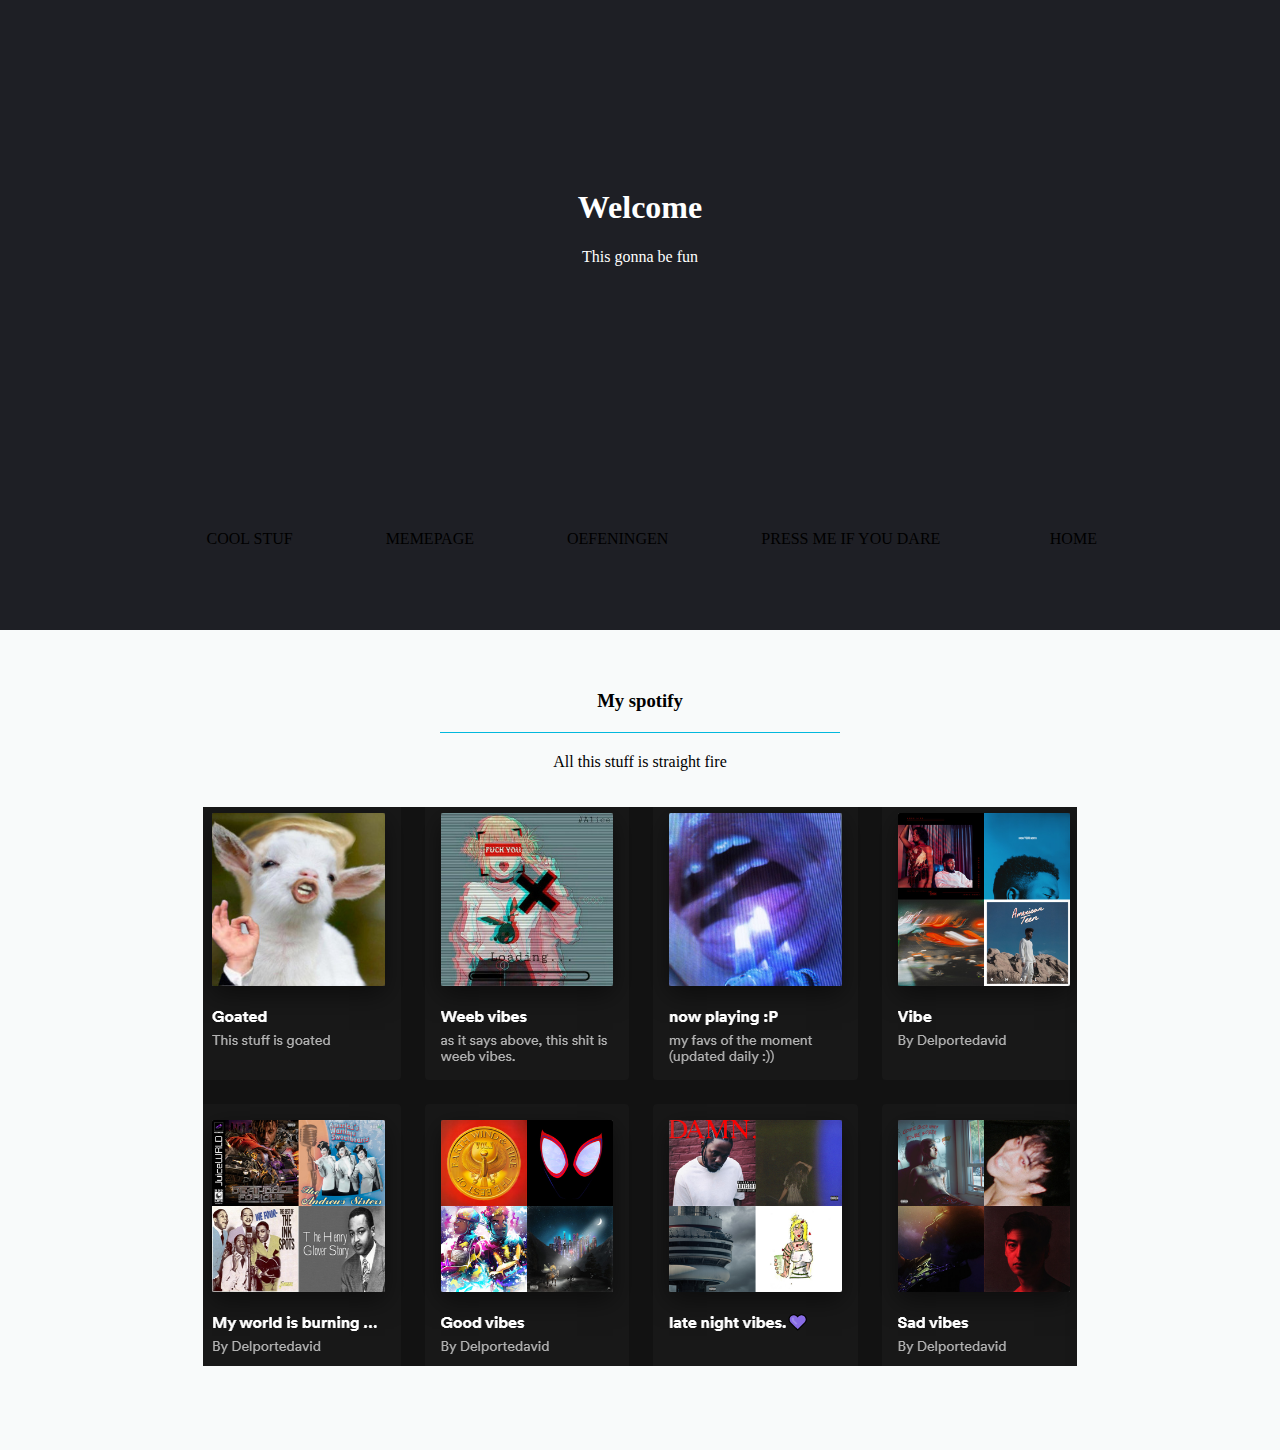
<file: site for school/index.html>
<!DOCTYPE html>
<html lang="en">
<head>
    <meta charset="UTF-8">
    <meta http-equiv="X-UA-Compatible" content="IE=edge">
    <meta name="viewport" content="width=device-width, initial-scale=1.0">
    <title>school site</title>
    <link rel="stylesheet" href="style.css">
</head>
<body>
    
    <div class="hero-image">
        <div class="hero-text">
          <h1>Welcome</h1>
          <p>This gonna be fun</p>
          
        </div>
    </div>
    <nav>
        <ul>
            <li><a href="coolstuf.html">cool stuf</a></li>
            <li><a href="https://www.instagram.com/its.yaboi.david/">Memepage</a></li>
            <li><a href="">Oefeningen</a></li>
            <li><a href="https://youtu.be/dQw4w9WgXcQ">press me if you dare</a></li>
            <li><a href="index.html">home</a></li>
        </ul>
    </nav>
    <div id="primary-content">
        <div class="wrapper">
            <article>
                <h3>My spotify</h3>
                <p>All this stuff is straight fire </p>
                <a href="https://open.spotify.com/user/8xih0tcra10b31wopj1f90nv1?si=070148c8a0604232"><img src="Capture.PNG" alt="spotify account" /></a>
            </article>
        </div>
    </div>

</body>
</html>
</file>
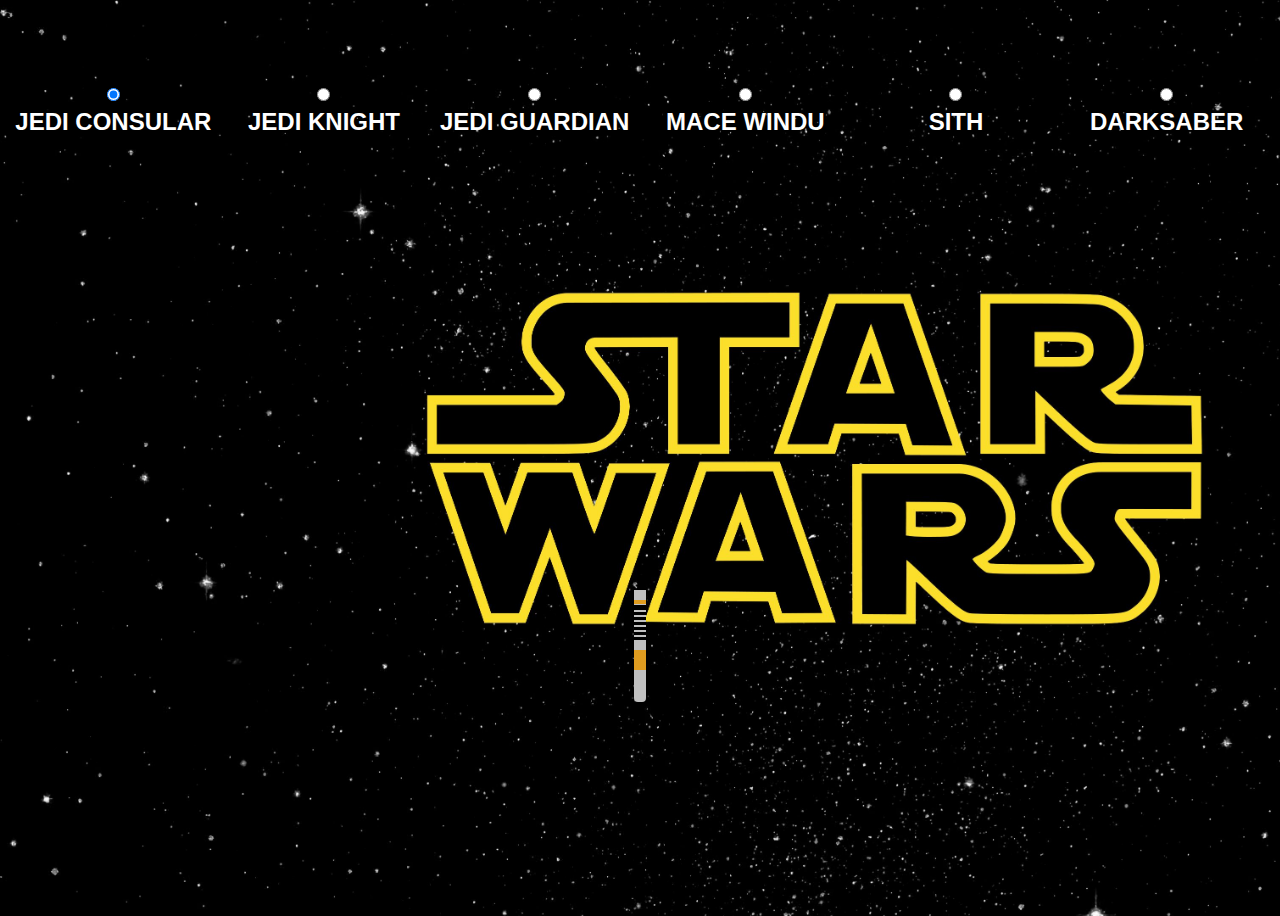
<file: site for school/lightsaber.html>
<!DOCTYPE html>
<html lang="en">
<head>
    <meta charset="UTF-8">
    <link href="https://allfont.net/allfont.css?fonts=star-jedi" rel="stylesheet" type="text/css" />
    <meta http-equiv="X-UA-Compatible" content="IE=edge">
    <meta name="viewport" content="width=device-width, initial-scale=1.0">
    <title>lightsaber</title>
    <link rel="stylesheet" href="lightsaber.css">
    <script src="lightsaber.js"></script>
</head>
<body>
    <label for="green">Jedi Consular</label>
<input type="radio" id="green" name="color" checked>
<label for="blue">Jedi knight</label>
<input type="radio" id="blue" name="color">
<label for="yellow">Jedi Guardian</label>
<input type="radio" id="yellow" name="color">
<label for="purple">Mace Windu</label>
<input type="radio" id="purple" name="color">
<label for="red">Sith</label>
<input type="radio" id="red" name="color">
<label for="darksaber">Darksaber</label>
<input type="radio" id="darksaber" name="color">

<div class="lightsaber">
  <input type="checkbox" value="play" onclick="play()" id="on-off">
  <div class="blade"></div>
  <label class="hilt" for="on-off">
  </label>
  <audio id="audio" src="lightsaber_02.mp3"></audio>
</div>


</body>
</html>
</file>
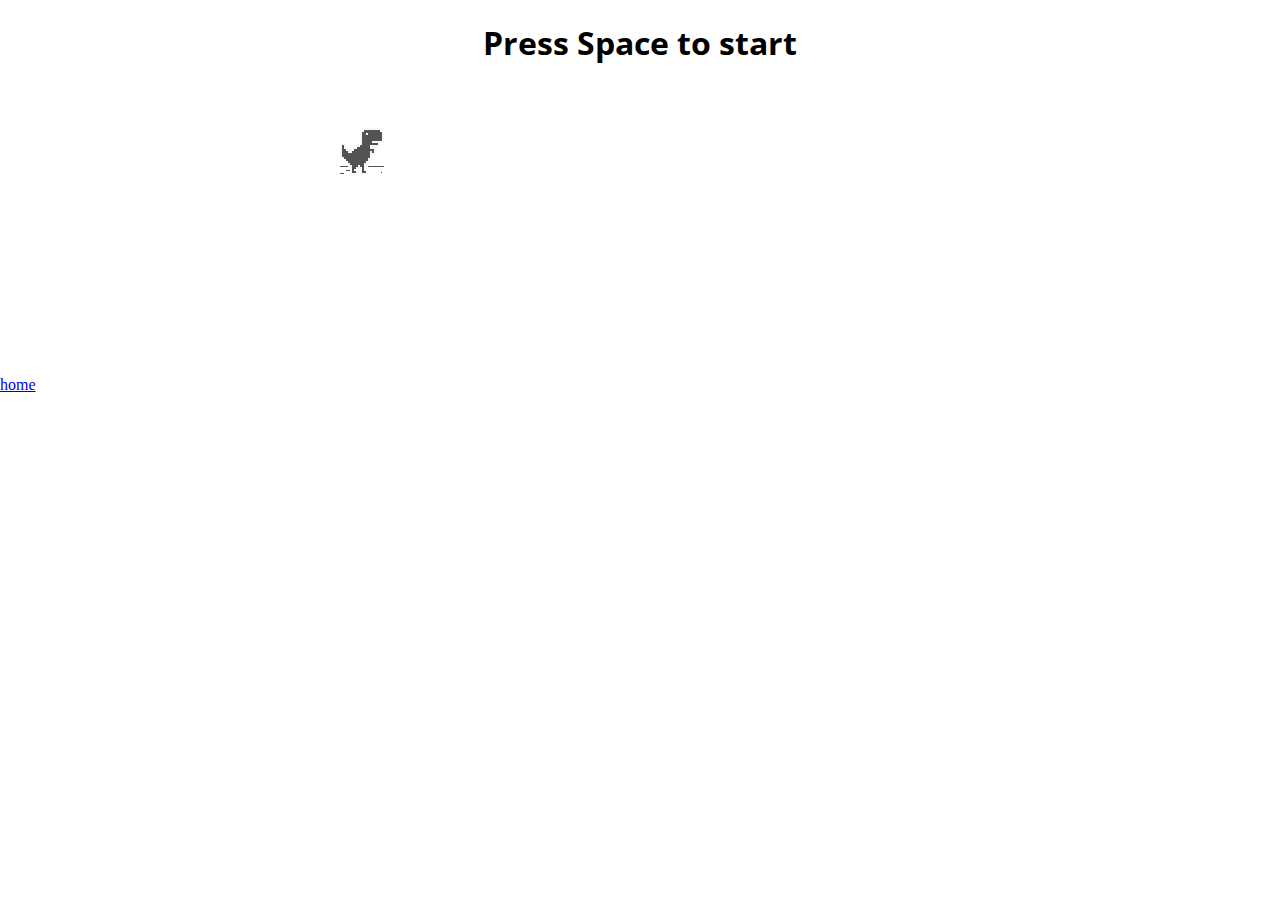
<file: site for school/Trex.html>
<!doctype html>
<html>

<head>
    <meta charset="utf-8">
    <meta name="viewport" content="width=device-width, initial-scale=1.0,maximum-scale=1.0, user-scalable=no">
    <title >chrome easter egg: t-rex runner</title>
    <link rel="stylesheet" href="index.css">
    <link href="https://fonts.googleapis.com/css?family=Open+Sans" rel="stylesheet"> 
    <script src="index.js"></script>
</head>

<body id="t" class="offline">
    <div id="messageBox" class="sendmessage">
         <h1 style="text-align: center;font-family: 'Open Sans', sans-serif;">Press Space to start</h1>
         <div class="niokbutton" onclick="okbuttonsend()"></div>
    </div>
    <div id="main-frame-error" class="interstitial-wrapper">
        <div id="main-content">
            <div class="icon icon-offline" alt=""></div>
        </div>
        <div id="offline-resources">
            <img id="offline-resources-1x" src="assets/default_100_percent/100-offline-sprite.png">
            <img id="offline-resources-2x" src="assets/default_200_percent/200-offline-sprite.png">
            <template id="audio-resources">
                <audio id="offline-sound-press" src="[data-uri]"></audio>
                <audio id="offline-sound-hit" src="[data-uri]"></audio>
                <audio id="offline-sound-reached" src="[data-uri]"></audio>
            </template>
        </div>
    </div>
    <a href="../index.html">home</a> 
</body>

<script>
    document.onkeydown = function(evt) {
    evt = evt || window.event;
    if (evt.keyCode == 32) {
        var box = document.getElementById("messageBox");
        box.style.visibility="hidden";
    }
};
</script>
    
</html>
</file>
<file: site for school/style.css>
body, html {
    height: 100%;
    margin: 0;
}

body{

  background: #1E1F25;
  
}
.hero-image {
  background-image: url("https://www.nawpic.com/media/2020/meme-nawpic-4.jpg");

  height: 50%;

  background-position: center;
  background-repeat: no-repeat;
  background-size: cover;
  position: relative;
}

.hero-text {
  text-align: center;
  position: absolute;
  top: 50%;
  left: 50%;
  transform: translate(-50%, -50%);
  color: white;
}

ul{
	display: flex;
	width: 100%;
	height: 20vh;
	margin: auto;
	max-width: 1000px;
	justify-content: space-between;
	text-align: center;
  list-style-type: none;
}
li {
	padding: 1rem 2rem 1.15rem;
  text-transform: uppercase;
  cursor: pointer;
  color: #ebebeb;
	min-width: 80px;
	margin: auto;
}

li:hover {
  background-image: url('../buttons_PNG174.png');
  background-size: 100% 100%;
  color: #27262c;
  animation: spring 300ms ease-out;
  text-shadow: 0 -1px 0 #ef816c;
	font-weight: bold;
}
li:active {
  transform: translateY(4px);
}

@keyframes spring {
  15% {
    -webkit-transform-origin: center center;
    -webkit-transform: scale(1.2, 1.1);
  }
  40% {
    -webkit-transform-origin: center center;
    -webkit-transform: scale(0.95, 0.95);
  }
  75% {
    -webkit-transform-origin: center center;
    -webkit-transform: scale(1.05, 1);
  }
  100% {
    -webkit-transform-origin: center center;
    -webkit-transform: scale(1, 1);
  }
}
a{
  color: black;
  text-decoration-line: none;

}

#content{
    display: inline;
    
}

.wrapper {
  margin: 0 auto;
  padding: 0 10px;
  width: 940px;
}

#primary-content {
  background-color: #f8fafa;
  padding: 60px 0;
  text-align: center;
}
#primary-content h3 {
  display: block;
  margin: 0 auto 20px auto;
  width: 400px;
  border-bottom: 1px solid #02b8dd;
  padding: 0 0 20px 0;
}
#primary-content a img {
  margin: 20px 0;
}
</file>
<file: site for school/lightsaber.css>
@import url(https://allfont.net/allfont.css?fonts=star-jedi);




:root {
    --blade-hue: 120;
    --blade-lightness: 50%;
  }
  
  *,
  *::before,
  *::after {
    box-sizing: border-box;
  }
  
  body {
    
    background-image: url(1990454.jpg);
    background-repeat: no-repeat;
    background-size: cover;
    background-color: black;
    display: grid;
    grid-template-columns: repeat(6, 1fr);
    grid-template-rows: 100px 50px 1fr;
    min-height: 100vh;
    place-items: center;
    font-family: 'Star Jedi', arial;
    text-transform: uppercase;
    font-size: 1.5rem;
    
  }
  
  /* The color pickers */
  
  [name="color"] {
    grid-row: 1 / 2;
    align-self: end;
    margin: 0.5em;
  }
  
  label:not(.hilt) {
    color: white;
    font-weight: bold;
    align-self: start;
    font-family: 'Star Jedi', arial;
  }
  
  /* Lightsaber styling */
  
  .lightsaber {
    margin-top: 25vh;
    grid-column: 1 / -1;
    position: relative;
  }
  
  #on-off {
    position: absolute;
    width: 0;
    height: 0;
  }
  
  .hilt {
    cursor: pointer;
    display: block;
    width: 0.75rem;
    height: 7rem;
    background-color: red;
    border-radius: 0 0 4px 4px;
    background-image: linear-gradient(
      silver 0 10px,
      hsl(39 75% 50%) 0 14px,
      silver 0 15px,
      black 0 20px,
      silver 0 22px,
      black 0 25px,
      silver 0 27px,
      black 0 30px,
      silver 0 32px,
      black 0 35px,
      silver 0 37px,
      black 0 40px,
      silver 0 42px,
      black 0 45px,
      silver 0 47px,
      black 0 50px,
      silver 0 60px,
      hsl(39 75% 50%) 60px 80px,
      silver 0 100%
    );
  }
  
  .blade {
    position: absolute;
    background: white;
    height: 350%;
    width: 100%;
    bottom: 100%;
    border-radius: 100vw 100vw 0 0;
    box-shadow: inset 0 0 4px
        hsl(var(--blade-hue) 100% var(--blade-lightness) / 1),
      0 0 1em hsl(var(--blade-hue) 100% var(--blade-lightness) / 0.8),
      0 0 1.5em hsl(var(--blade-hue) 100% var(--blade-lightness) / 0.7),
      0 0 2em hsl(var(--blade-hue) 100% var(--blade-lightness) / 0.5),
      0 0 3em hsl(var(--blade-hue) 100% var(--blade-lightness) / 0.3),
      0 0 5em hsl(var(--blade-hue) 100% var(--blade-lightness) / 0.2);
  
    transition: transform 50ms ease-out;
    transform-origin: bottom;
  }
  
  .blade::after {
    content: "";
    position: absolute;
    top: 0;
    left: 0;
    right: 0;
    bottom: 0;
    background: hsl(var(--blade-hue) 100% var(--blade-lightness));
    border-radius: inherit;
    filter: blur(0.5em);
    opacity: 1;
    animation: pulse linear 5s infinite;
  }
  
  .blade::before {
    content: "";
    position: absolute;
    top: 0;
    bottom: 0;
    right: 0;
    left: 0;
    background: white;
    border-radius: inherit;
    z-index: 10;
  }
  
  @keyframes pulse {
    50% {
      opacity: 0.5;
    }
  }
  
  /* Turn lightsaber on and off */
  
  #on-off:not(:checked) + .blade {
    transform: scaleY(0);
  }
  
  #on-off:checked + .blade {
    transform: scaleY(1);
  }
  
  /* change the color */
  
  #green:checked ~ .lightsaber {
    --blade-hue: 120;
  }

  #green:checked ~ .lightsaber .blade::before {
    background: green;
  }
  
  #blue:checked ~ .lightsaber {
    --blade-hue: 195;
  }

  #blue:checked ~ .lightsaber .blade::before {
    background: blue;
  }
  
  #yellow:checked ~ .lightsaber {
    --blade-hue: 60;
  }
  #yellow:checked ~ .lightsaber .blade::before {
    background: gold;
  }
  
  #purple:checked ~ .lightsaber {
    --blade-hue: 290;
  }
  
  #purple:checked ~ .lightsaber .blade::before {
    background: purple;
  }
  #red:checked ~ .lightsaber {
    --blade-hue: 360;
  }
  
  #red:checked ~ .lightsaber .blade::before {
    background: red;
  }
  
  #darksaber:checked ~ .lightsaber {
    --blade-lightness: 100%;
  }
  
  #darksaber:checked ~ .lightsaber .blade {
    border-radius: 100% / 500px 10px 0 0;
  }
  
  #darksaber:checked ~ .lightsaber .blade::before {
    background: black;
  }
</file>
<file: site for school/index.css>
/* Copyright 2013 The Chromium Authors. All rights reserved.
 * Use of this source code is governed by a BSD-style license that can be
 * found in the LICENSE file. */

html, body {
  padding: 0;
  margin: 0;
  width: 100%;
  height: 100%;
}

.icon {
  -webkit-user-select: none;
  user-select: none;
  display: inline-block;
}

.icon-offline {
  content: -webkit-image-set( url(assets/default_100_percent/100-error-offline.png) 1x, url(assets/default_200_percent/200-error-offline.png) 2x);
  position: relative;
}

.hidden {
  display: none;
}


/* Offline page */

.offline .interstitial-wrapper {
  color: #2b2b2b;
  font-size: 1em;
  line-height: 1.55;
  margin: 0 auto;
  max-width: 600px;
  padding-top: 100px;
  width: 100%;
}

.offline .runner-container {
  height: 150px;
  max-width: 600px;
  overflow: hidden;
  position: absolute;
  top: 35px;
  width: 44px;
}

.offline .runner-canvas {
  height: 150px;
  max-width: 600px;
  opacity: 1;
  overflow: hidden;
  position: absolute;
  top: 0;
  z-index: 2;
}

.offline .controller {
  background: rgba(247, 247, 247, .1);
  height: 100vh;
  left: 0;
  position: absolute;
  top: 0;
  width: 100vw;
  z-index: 1;
}

#offline-resources {
  display: none;
}

@media (max-width: 420px) {
  .suggested-left > #control-buttons, .suggested-right > #control-buttons {
    float: none;
  }
  .snackbar {
    left: 0;
    bottom: 0;
    width: 100%;
    border-radius: 0;
  }
}

@media (max-height: 350px) {
  h1 {
    margin: 0 0 15px;
  }
  .icon-offline {
    margin: 0 0 10px;
  }
  .interstitial-wrapper {
    margin-top: 5%;
  }
  .nav-wrapper {
    margin-top: 30px;
  }
}

@media (min-width: 600px) and (max-width: 736px) and (orientation: landscape) {
  .offline .interstitial-wrapper {
    margin-left: 0;
    margin-right: 0;
  }
}

@media (min-width: 420px) and (max-width: 736px) and (min-height: 240px) and (max-height: 420px) and (orientation:landscape) {
  .interstitial-wrapper {
    margin-bottom: 100px;
  }
}

@media (min-height: 240px) and (orientation: landscape) {
  .offline .interstitial-wrapper {
    margin-bottom: 90px;
  }
  .icon-offline {
    margin-bottom: 20px;
  }
}

@media (max-height: 320px) and (orientation: landscape) {
  .icon-offline {
    margin-bottom: 0;
  }
  .offline .runner-container {
    top: 10px;
  }
}

@media (max-width: 240px) {
  .interstitial-wrapper {
    overflow: inherit;
    padding: 0 8px;
  }
}
</file>
